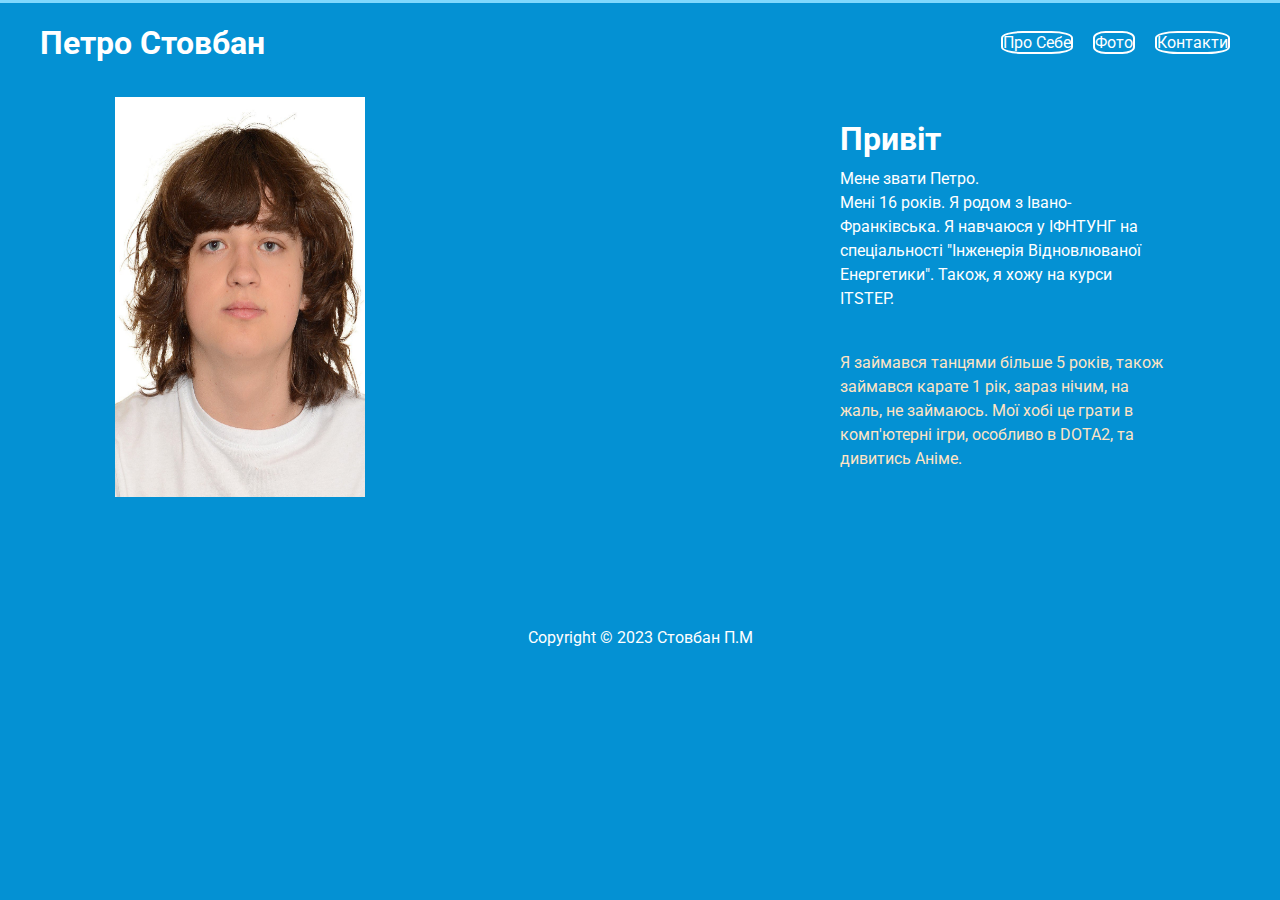
<file: index.html>
<!doctype html>
<head>
  <meta charset="utf-8">
  <meta name="viewport" content="width=device-width, initial-scale=1">

  <title>Стовбан Петро</title>
  
  <link href="https://fonts.googleapis.com/css2?family=Poppins:wght@700&family=Roboto:ital,wght@1,300&display=swap" rel="stylesheet">
  <link href="https://cdn.jsdelivr.net/npm/bootstrap@5.3.2/dist/css/bootstrap.min.css" rel="stylesheet" integrity="sha384-T3c6CoIi6uLrA9TneNEoa7RxnatzjcDSCmG1MXxSR1GAsXEV/Dwwykc2MPK8M2HN" crossorigin="anonymous">
</head>
<link rel="stylesheet" type="text/css" href="css/style.css"> 
<header>
  <div class="inner-wrapper-header">
    <h1>Петро Стовбан</h1>
    <nav>
      <li><a href="index.html">Про себе</a></li>
      <li><a href="gallery.html">Фото</a></li>
      <li><a href="contact.html">Контакти</a></li>
    </nav>
  </div>
</header>
<div class="marquee">
  <div class="inner-wrapper-marquee">
    <div class="colRight">
      <img src="img/1.jpg" alt="" class="foto">
    </div>
    <div class="colLeft">
      <h1 style="color:rgb(255, 255, 255);"></h1style>Привіт</h1>
      <p style="color:rgb(255, 255, 255);">
        Мене звати Петро. <br>Мені 16 років. Я родом з Івано-Франківська. Я навчаюся у ІФНТУНГ на спеціальності "Інженерія Відновлюваної Енергетики". Також, я хожу на курси ITSTEP.</p>
        <p style="color: bisque;">
        <br>Я займався танцями більше 5 років, також займався карате 1 рік, зараз нічим, на жаль, не займаюсь. Мої хобі це грати в комп'ютерні ігри, особливо в  DOTA2, та дивитись Аніме.
    </p>
   </div>
  </div>
</div>
<footer>
  <p>Copyright &copy; 2023 Стовбан П.М</p>
</footer>
</file>
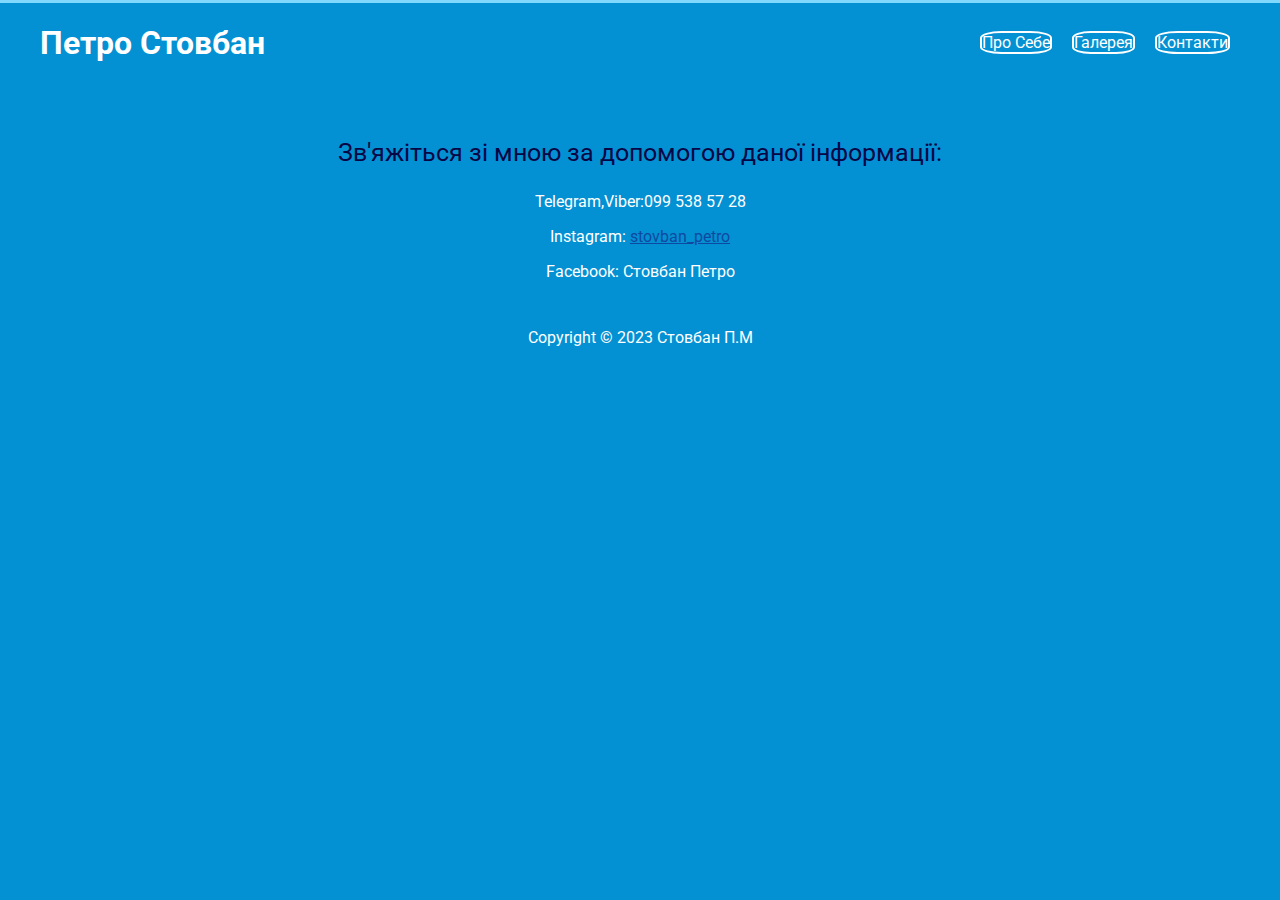
<file: contact.html>
<!doctype html>
<head>
  <meta charset="utf-8">
  <meta name="viewport" content="width=device-width, initial-scale=1">

  <title>Стовбан Петро</title>
  <link href="https://cdn.jsdelivr.net/npm/bootstrap@5.3.2/dist/css/bootstrap.min.css" rel="stylesheet" integrity="sha384-T3c6CoIi6uLrA9TneNEoa7RxnatzjcDSCmG1MXxSR1GAsXEV/Dwwykc2MPK8M2HN" crossorigin="anonymous">
  <link href="https://fonts.googleapis.com/css2?family=Poppins:wght@700&family=Roboto:ital,wght@1,300&display=swap" rel="stylesheet">
</head>
<link rel="stylesheet" type="text/css" href="css/style.css"> 
<header>
  <div class="inner-wrapper-header">
    <h1>Петро Стовбан</h1>
    <nav>
      <li><a href="index.html">Про себе</a></li>
      <li><a href="gallery.html">Галерея</a></li>
      <li><a href="contact.html">Контакти</a></li>
    </nav>
  </div>
</header>
    </p>
   </div>
  </div>
</div>
<div class="about-contact">
    <div class="inner-wrapper-abtcon">
      <div class="footerColRight">
        
        <p class="subtitle" style="color: rgb(7, 7, 70); font-size: 25px;">Зв'яжіться зі мною за допомогою даної інформації:</p> 
        <p class="subtitle">Telegram,Viber:099 538 57 28</p>
        <p class="subtitle">Instagram: <a class="inst" href="https://instagram.com/stovban_petro?igshid=OGQ5ZDc2ODk2ZA==">stovban_petro</a></p> 
        <p class="subtitle">Facebook: Стовбан Петро</p>
        
        
          </textarea>
        </form>
      </div>
    </div>
  </div>
  <footer>
    <p>Copyright &copy; 2023 Стовбан П.М</p>
  </footer>
</file>
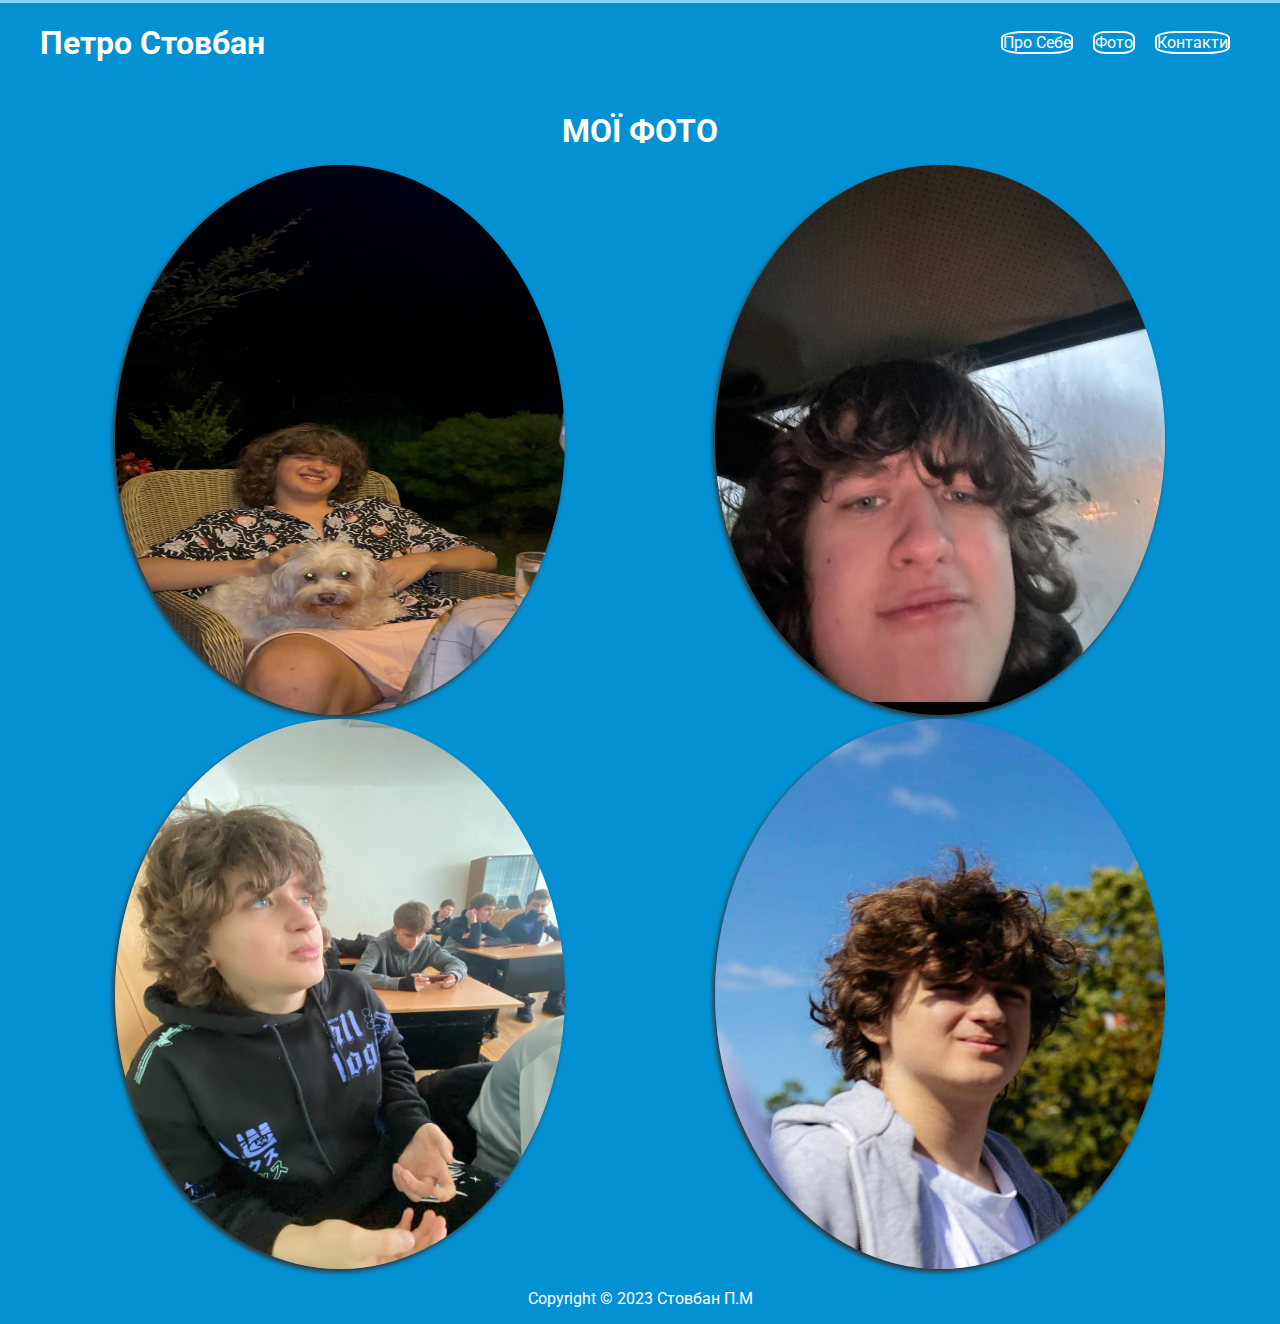
<file: gallery.html>
<!doctype html>
<head>
  <meta charset="utf-8">
  <meta name="viewport" content="width=device-width, initial-scale=1">

  <title>Стовбан Петро</title>
  <link href="https://cdn.jsdelivr.net/npm/bootstrap@5.3.2/dist/css/bootstrap.min.css" rel="stylesheet" integrity="sha384-T3c6CoIi6uLrA9TneNEoa7RxnatzjcDSCmG1MXxSR1GAsXEV/Dwwykc2MPK8M2HN" crossorigin="anonymous">
  <link href="https://fonts.googleapis.com/css2?family=Poppins:wght@700&family=Roboto:ital,wght@1,300&display=swap" rel="stylesheet">
</head>
<link rel="stylesheet" type="text/css" href="css/style.css"> 
<header>
  <div class="inner-wrapper-header">
    <h1>Петро Стовбан</h1>
    <nav>
      <li><a href="index.html">Про себе</a></li>
      <li><a href="gallery.html">Фото</a></li>
      <li><a href="contact.html">Контакти</a></li>
    </nav>
  </div>
</header>
    </p>
   </div>
  </div>
</div>
 
<div class="gallery">
  <div class="inner-wrapper-portfolio">
    <h1 id="gallery">Мої фото</h1>
    <ul>
      <li><img class="paint1" src="img/2.jpg" width="450" height="550"/></li>
      <li><img class="paint1" src="img/3.jpg" width="450" height="550"/></li>
      
      <li><img class="paint1" src="img/4.jpg" width="450" height="550"/></li>
      <li><img class="paint1" src="img/5.jpg" width="450" height="550"/></li>
    </ul>
  </div>
</div>
<footer>
  <p>Copyright &copy; 2023 Стовбан П.М</p>
</footer>
</file>
<file: css/style.css>
body,h1,h2,h3,
h4,ul,li{
  margin: 0;
  padding: 0;
  font-family: 'Roboto', sans-serif;
  -webkit-font-smoothing: antialiased;
  color: #fff;
}
.paint1{
  border-radius:50%;
}
body{
  background: #0491d3; 
}
li{
  text-decoration: none;
  list-style: none;
  text-transform: capitalize;
  color: #fff;
}
.inst{
  border:transparent;
  color:#0e49a1;
}
a{
  color: #fff;
  border: 2px solid #fff;
  border-radius: 30%;
}
header{
  background: #0491d3;
  border-top: 3px solid #80d8fd;
  padding: 20px 0;
  color: #fff;
}
.foto{
  width: 250px;
  height: 400px ;
}
.subtitle{
  text-align: center;
}

.inner-wrapper-header{
  max-width: 1200px;
  margin: 0 auto;
  display: flex;
  align-items: center;
}

.inner-wrapper-header h1{
  flex: 1;
}

.inner-wrapper-header nav{
  display: flex;
}

.inner-wrapper-header nav li{
  padding: 10px;
  text-decoration: none;
  color: #fff;
}

.inner-wrapper-header nav li:hover{
  background: #0e49a1;
  border-radius: 100%;
}

.inner-wrapper-header nav a,
.inner-wrapper-header nav a:visited{
  text-decoration: none;
}

.inner-wrapper-marquee{
  display: flex;
  max-width: 1050px;
  margin: 0 auto;
  
  background-size: contain;
  padding: 15px 10px;
  color: #f7f6f6;
  height: 500px;
}

.colLeft{
  color: #fff;
  width: 45%;
  line-height: 1.5em;
  margin: 30px auto 0 475px;
}

.inner-wrapper-marquee a{
  background: #0e2637;
  padding: 15px 10px;
  border-color: 1px solid green;
  border-radius: 5px;
  text-decoration: none;
  text-align: center;
  color: #80d8fd;
  font-weight: bold;
  display: block;
  width: 260px;
  margin: 0 auto;
  text-transform: uppercase;
  text-shadow: 2px 2px 2px #3;
}

.portfolio{
  padding: 20px 0;
  background: #f1eded;
}

.inner-wrapper-portfolio{
  max-width: 1200px;
  margin: 0 auto;
}

.inner-wrapper-portfolio h1{
  text-align: center;
  text-transform: uppercase;
  margin: 30px 0 15px;
}

.inner-wrapper-portfolio p{
  text-align: center;
}

.inner-wrapper-portfolio ul{
  display: flex;
  flex-wrap: wrap;
  justify-content: space-around;
}

.inner-wrapper-portfolio ul li img{
  box-shadow: -2px 3px 5px #333;
}

.inner-wrapper-social li{
  text-align: center;
  margin: 40px 0;
  padding: 15px 0;
  background-color: #0e2637;
  text-transform: capitalize;
  color: #fff;
  font-size: 3em;
}

.inner-wrapper-social a{
  color: #fff;
  text-decoration: none;
  font-weight: bold;
}
#contactme{
  color: #0e2637;
}

.inner-wrapper-abtcon{
  max-width: 1200px;
  margin: 0 auto;
  color: #fff;
  display: flex;
}

.inner-wrapper-abtcon h1{
  text-transform: capitalize;
  text-align: center;
  color: #80d8fd;
}

.footerColLeft,
.footerColRight{
  flex: 1;
  padding: 15px;
}

.inner-wrapper-abtcon img{
  display: block;
  margin: 0 auto;
  border-radius: 50%;
}

.footerColLeft p{
  line-height: 1.6em;
}

textarea{
  width: 90%;
  height: 120px;
}

footer p{
  text-align: center;
}
</file>
